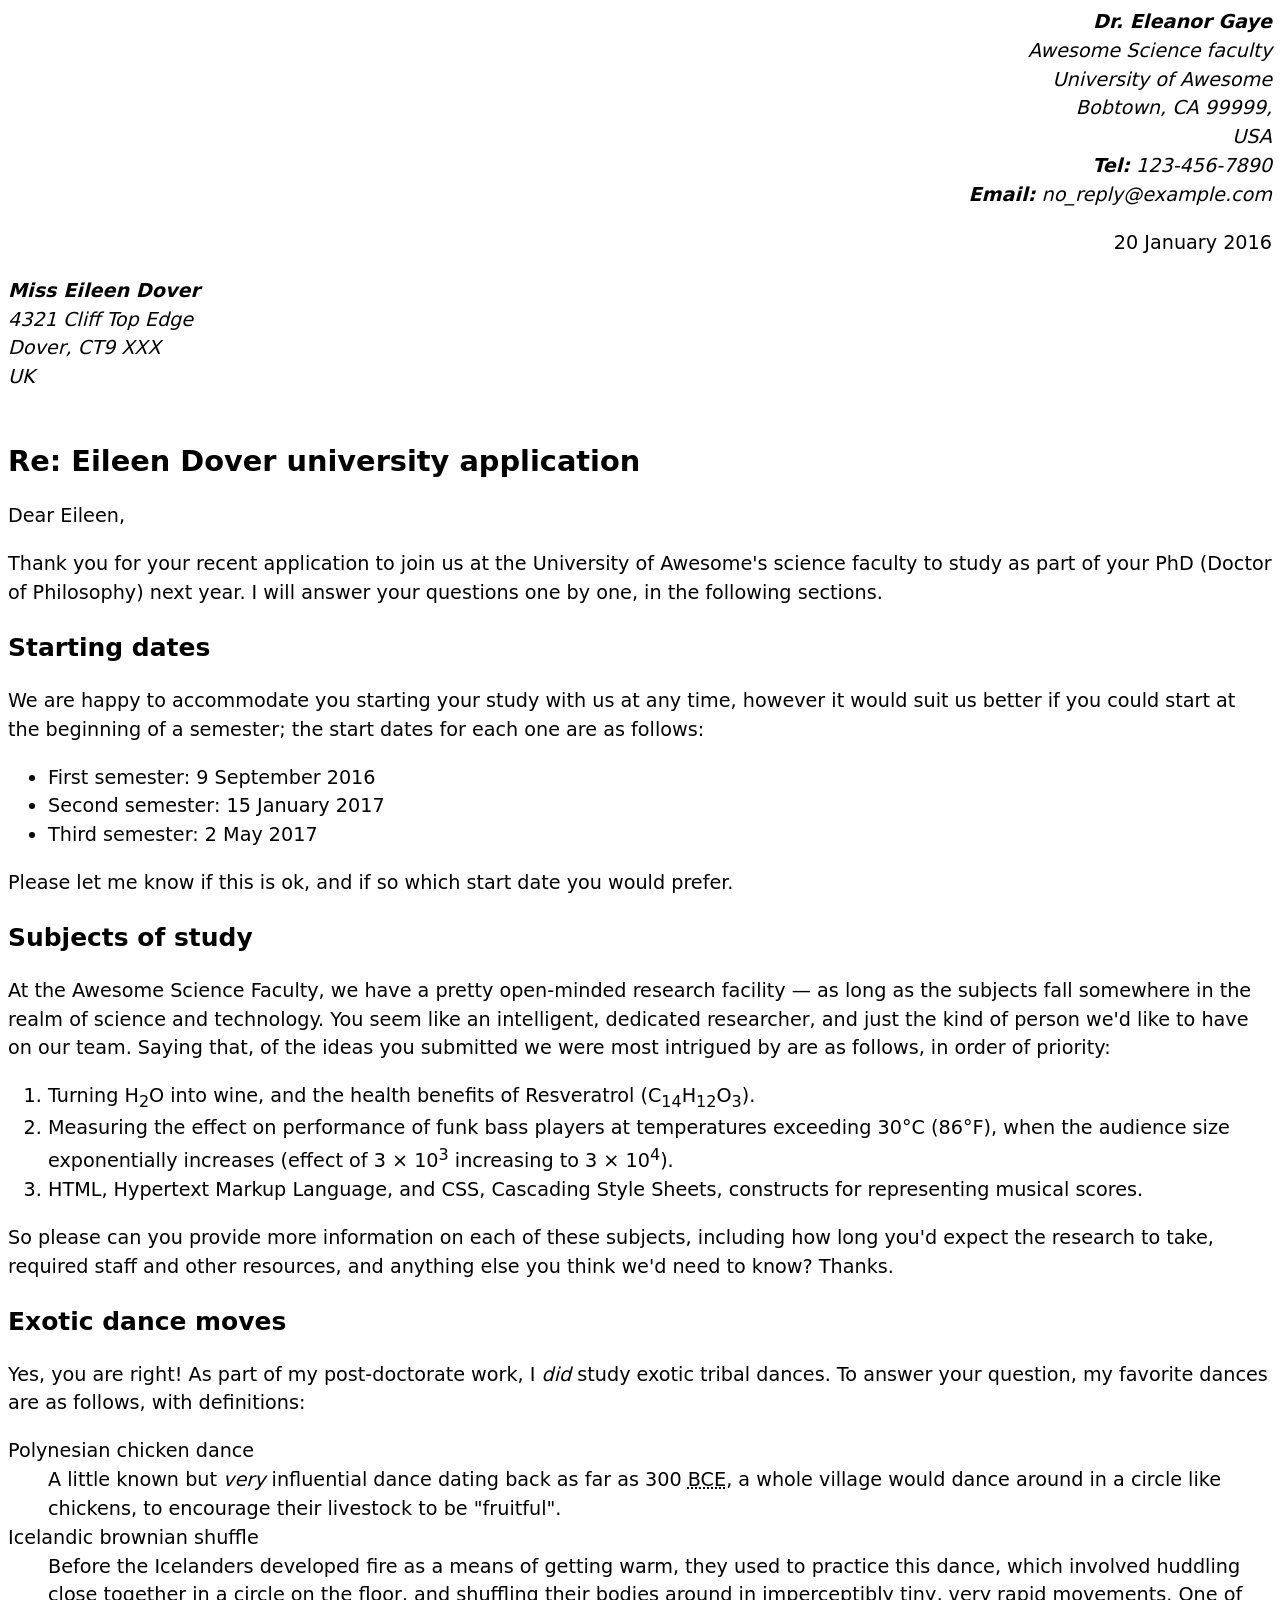
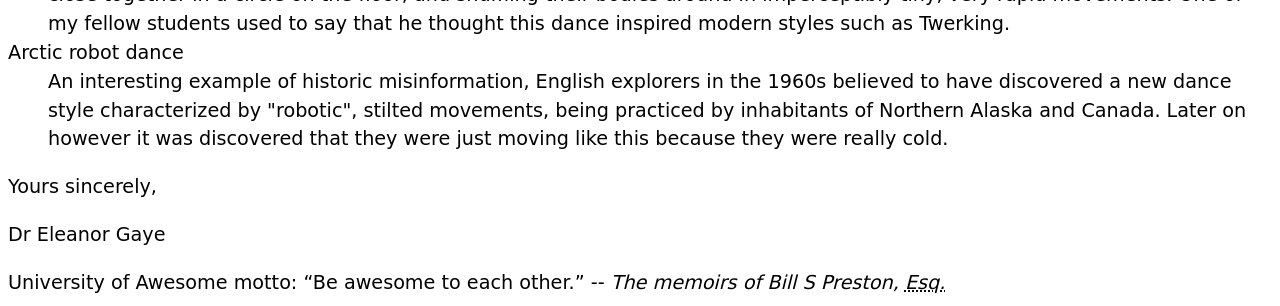
<file: lab1/index.html>
<!DOCTYPE html>
<head>
<Title>INFT1206- Home PAGE</Title>
<!-- Name: Nathan Oliver
 File: index.html
 Date 1/29/2026
 Description:Lab 1 Part 1 Markup Letter-->
    <style>
      body {
        font: 1.2em / 1.5 system-ui;
      }
      .sender-column {
        text-align: right;
      }
      h1 {
        font-size: 1.5em;
      }
      h2 {
        font-size: 1.3em;
      }
    </style>
</head>
<body>
<address class="sender-column">
 <strong>Dr. Eleanor Gaye</strong><br />
Awesome Science faculty<br />
University of Awesome<br />
Bobtown, CA 99999,<br />
USA<br />
<strong>Tel:</strong> 123-456-7890<br />
<strong>Email:</strong> no_reply@example.com<br />
</address>
<p class="sender-column"> 
<time datetime="2016-01-20">20 January 2016 </time>
</p>
<address>
 <strong>Miss Eileen Dover</strong><br />
4321 Cliff Top Edge<br />
Dover, CT9 XXX<br />
UK<br />
</address>
<br />
<h1>Re: Eileen Dover university application</h1>

<p>Dear Eileen,</p>

<p>Thank you for your recent application to join us at the University of
Awesome's science faculty to study as part of your
PhD (Doctor of Philosophy) next year. I will answer your
questions one by one, in the following sections.</p>

<h2>Starting dates</h2>

<p>We are happy to accommodate you starting your study with us at any time,
however it would suit us better if you could start at the beginning of a
semester; the start dates for each one are as follows:</p>
<ul>
<li>First semester:<time datetime="2016-09-09"> 9 September 2016</time></li>
<li>Second semester:<time datetime="2016-01-15"> 15 January 2017</time></li>
<li>Third semester:<time datetime="2016-05-02"> 2 May 2017</time></li>
</ul>

<p>Please let me know if this is ok, and if so which start date you would
prefer.</p>

<h2>Subjects of study</h2>

<p>At the Awesome Science Faculty, we have a pretty open-minded research
facility — as long as the subjects fall somewhere in the realm of science
and technology. You seem like an intelligent, dedicated researcher, and
just the kind of person we'd like to have on our team. Saying that, of the
ideas you submitted we were most intrigued by are as follows, in order of
priority:</p>

<ol> <li>Turning H<sub>2</sub>O into wine, and the health benefits of Resveratrol
(C<sub>14</sub>H<sub>12</sub>O<sub>3</sub>).</li>
<li>Measuring the effect on performance of funk bass players at temperatures
exceeding 30°C (86°F), when the audience size exponentially increases
(effect of 3 × 10<sup>3</sup> increasing to 3 × 10<sup>4</sup>).</li>
<li><abbr>HTML</abbr>, Hypertext Markup Language, and <abbr>CSS,</abbr>
Cascading Style Sheets, constructs for representing musical scores.</li>
</ol>

<p>So please can you provide more information on each of these subjects,
including how long you'd expect the research to take, required staff and
other resources, and anything else you think we'd need to know? Thanks.</p>

<h2>Exotic dance moves</h2>

<p>Yes, you are right! As part of my post-doctorate work, I
<em>did</em> study exotic tribal dances. To answer your question, my
favorite dances are as follows, with definitions:</p>
<dl>
<dt>Polynesian chicken dance</dt>
    <dd>A little known but <em>very</em> influential dance dating back as far as
    300 <abbr Title="Before Common Eggs">BCE</abbr>, a whole village would
    dance around in a circle like chickens, to encourage their livestock to
    be "fruitful".</dd>
<dt>Icelandic brownian shuffle</dt>
    <dd>Before the Icelanders developed fire as a means of getting warm, they
    used to practice this dance, which involved huddling close together in a
    circle on the floor, and shuffling their bodies around in imperceptibly
    tiny, very rapid movements. One of my fellow students used to say that
    he thought this dance inspired modern styles such as Twerking.</dd>
<dt>Arctic robot dance</dt>
    <dd>An interesting example of historic misinformation, English explorers in
    the 1960s believed to have discovered a new dance style characterized by
    "robotic", stilted movements, being practiced by inhabitants of Northern
    Alaska and Canada. Later on however it was discovered that they were
    just moving like this because they were really cold.</dd>
</dl>
<p>Yours sincerely,</p>

<p>Dr Eleanor Gaye</p>

University of Awesome motto: <q>Be awesome to each other.</q> --
<cite>The memoirs of Bill S Preston, <abbr title="Esquisite"> Esq.</abbr></cite>
</body>
</html>
</file>
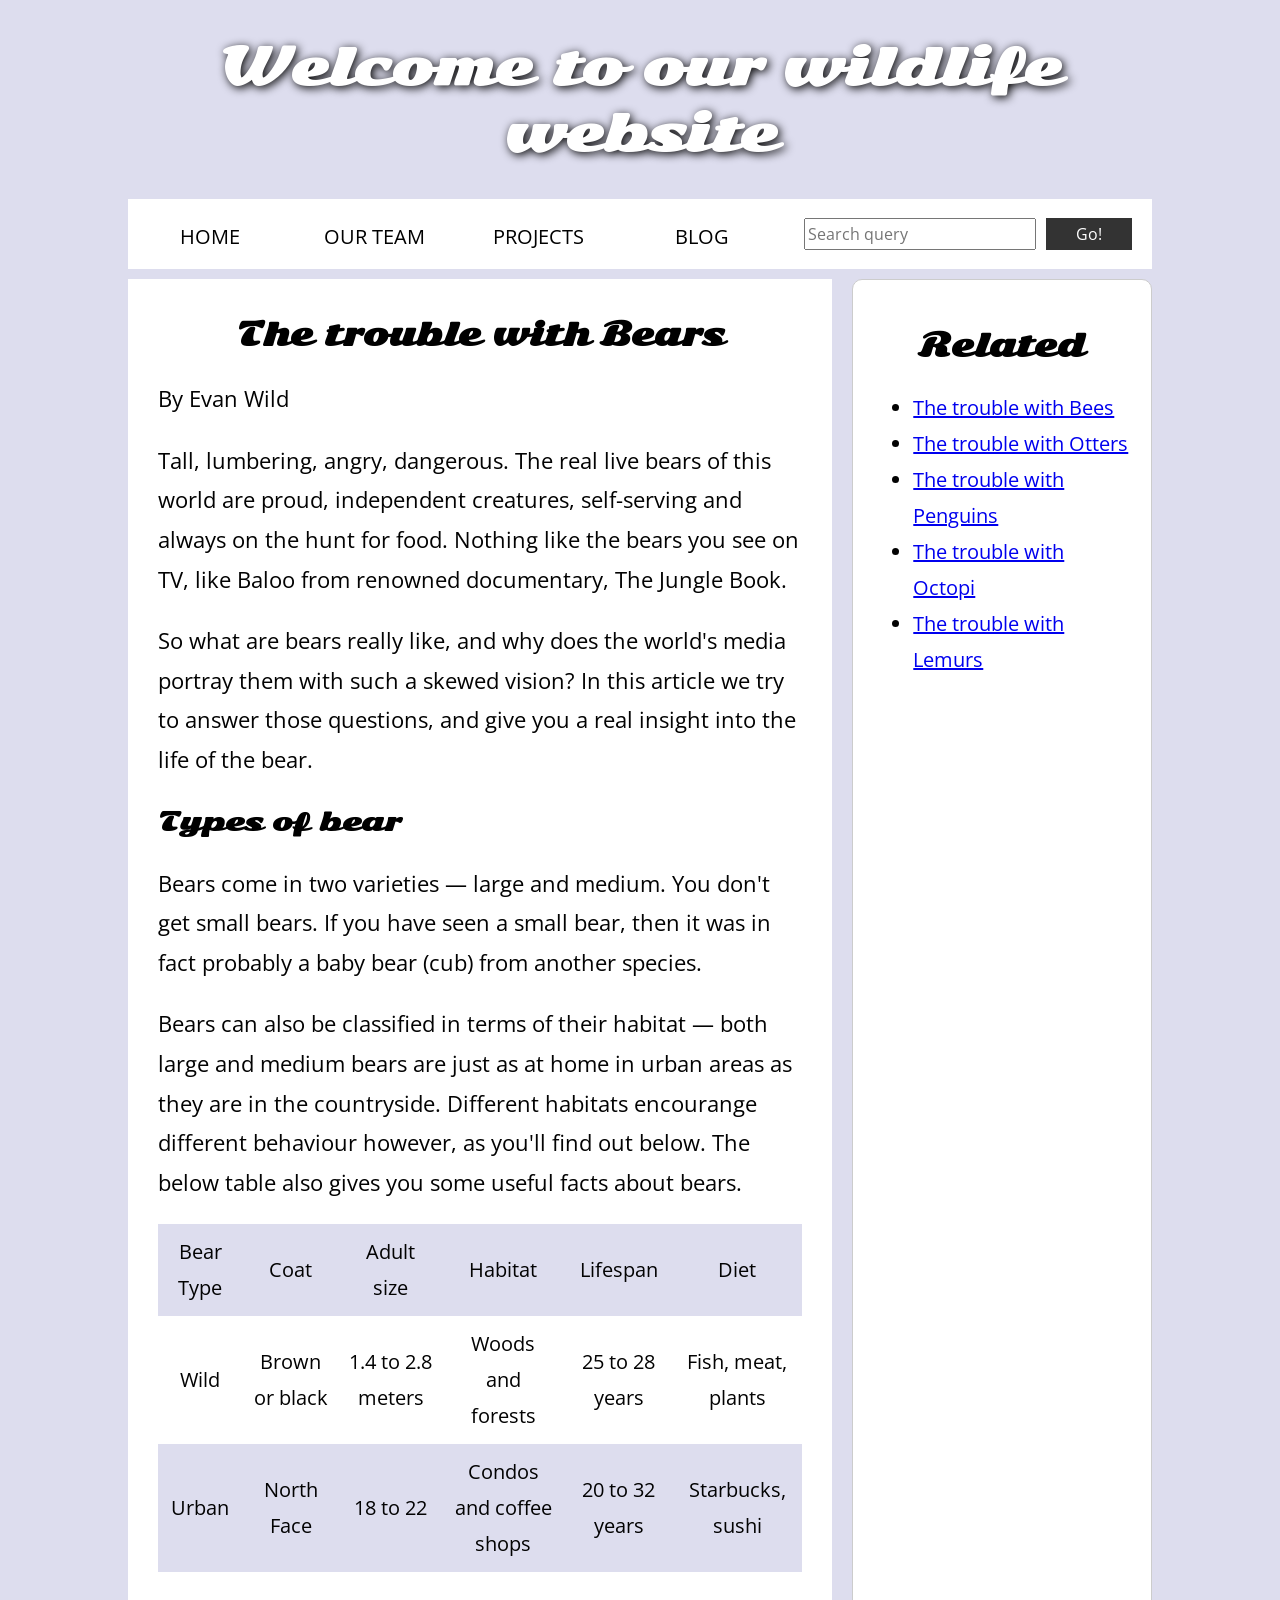
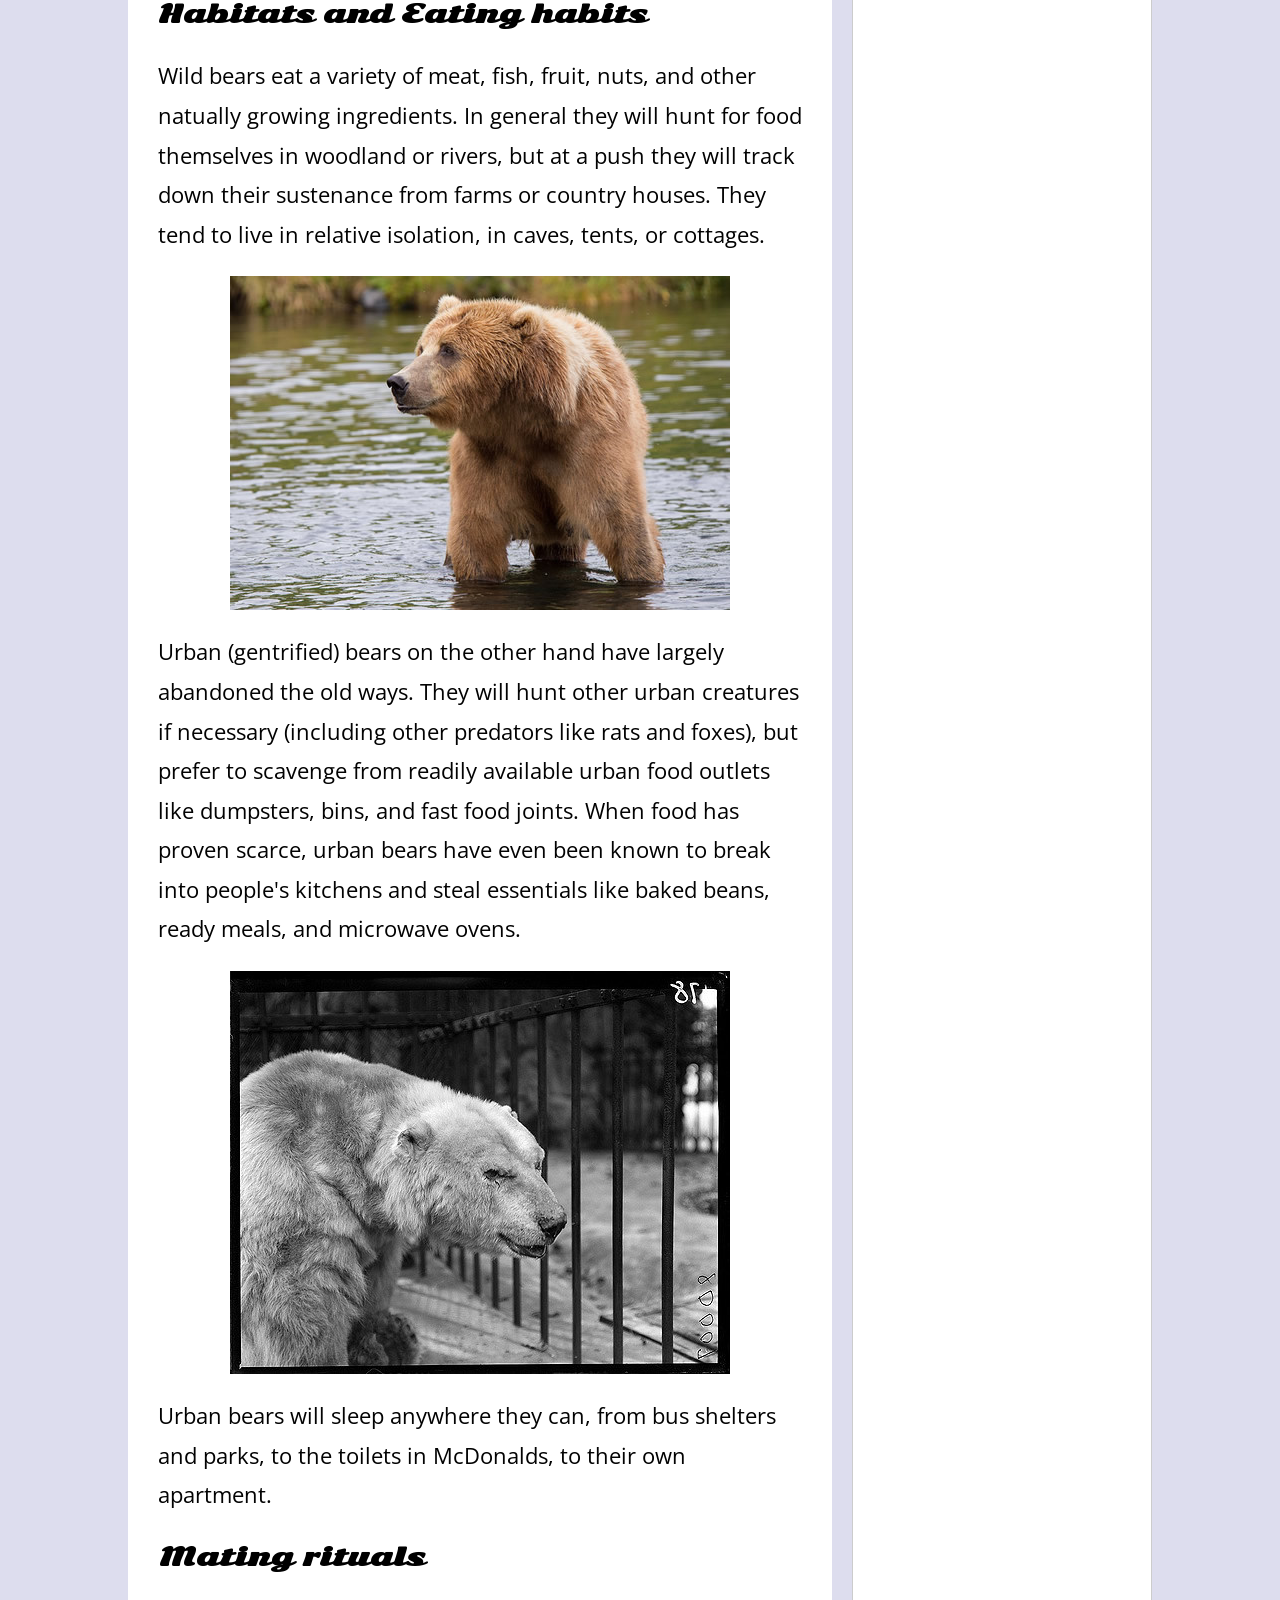
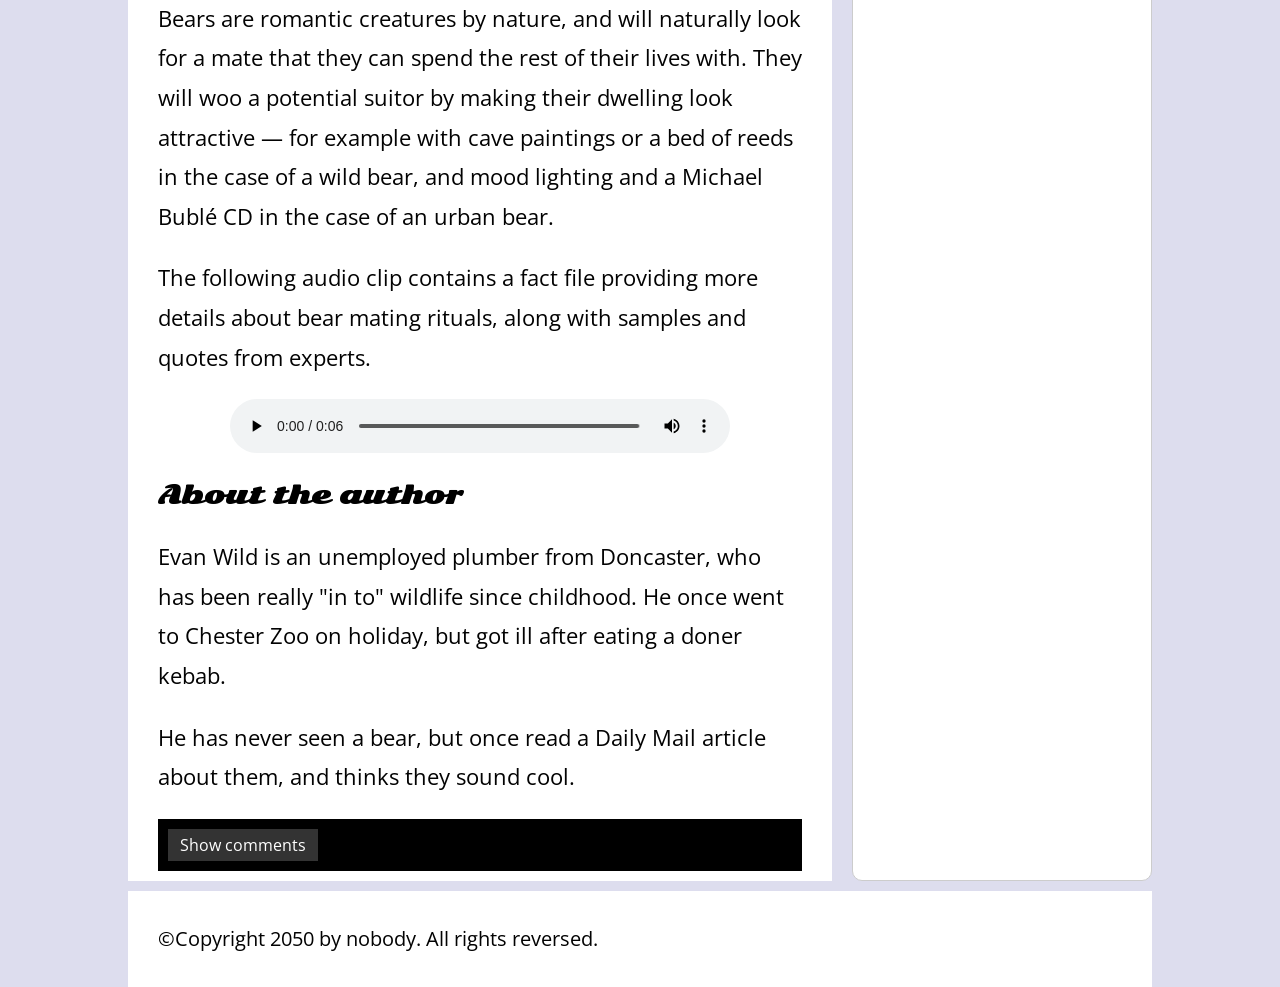
<file: lab5/index.html>
<!DOCTYPE html>
<html lang="en">
  <head>
    <meta charset="utf-8">
<!-- 
Name: Nathan Oliver
File: index.html
Date: April 2026
Description: Accessibility fixes
-->
    <title>Accessibility assessment</title>
    <link href="https://fonts.googleapis.com/css?family=Open+Sans+Condensed:300|Sonsie+One" rel="stylesheet" type="text/css">
    <link rel="stylesheet" href="style.css">

    <!-- the below three lines are a fix to get HTML5 semantic elements working in old versions of Internet Explorer-->
    <!--[if lt IE 9]>
      <script src="http://html5shiv.googlecode.com/svn/trunk/html5.js"></script>
    <![endif]-->
  </head>

  <body>
    <div class="header">
      <h1>Welcome to our wildlife website</h1>
    </div>

    <div class="nav">
      <ul>
        <li><a href="#">Home</a></li>
        <li><a href="#">Our team</a></li>
        <li><a href="#">Projects</a></li>
        <li><a href="#">Blog</a></li>
      </ul>

      <form class="search">
        <input type="search" name="q" placeholder="Search query">
        <input type="submit" value="Go!">
      </form>
    </div>

    <main>
      <article>
        <h2>The trouble with Bears</h2>
        <p class="author">By Evan Wild</p>
        <p>
        Tall, lumbering, angry, dangerous. The real live bears of this world are proud, independent creatures, self-serving and always on the hunt for food. Nothing like the bears you see on TV, like Baloo from renowned documentary, The Jungle Book.
        </p>
        <p>
        So what are bears really like, and why does the world's media portray them with such a skewed vision? In this article we try to answer those questions, and give you a real insight into the life of the bear.
        </p>
        <h3>Types of bear</h3>
        <p>
        Bears come in two varieties — large and medium. You don't get small bears. If you have seen a small bear, then it was in fact probably a baby bear (cub) from another species.
        </p>
        <p>
        Bears can also be classified in terms of their habitat — both large and medium bears are just as at home in urban areas as they are in the countryside. Different habitats encourange different behaviour however, as you'll find out below. The below table also gives you some useful facts about bears.
        </p>
        <table>
          <thead>
            <tr>
              <td>Bear Type</td>
              <td>Coat</td>
              <td>Adult size</td>
              <td>Habitat</td>
              <td>Lifespan</td>
              <td>Diet</td>
            </tr>
          </thead>
          <tbody>
            <tr>
              <td>Wild</td>
              <td>Brown or black</td>
              <td>1.4 to 2.8 meters</td>
              <td>Woods and forests</td>
              <td>25 to 28 years</td>
              <td>Fish, meat, plants</td>
            </tr>
            <tr>
              <td>Urban</td>
              <td>North Face</td>
              <td>18 to 22</td>
              <td>Condos and coffee shops</td>
              <td>20 to 32 years</td>
              <td>Starbucks, sushi</td>
            </tr>
          </tbody>
        </table>

        <h3>Habitats and Eating habits</h3>
        <p>
        Wild bears eat a variety of meat, fish, fruit, nuts, and other natually growing ingredients. In general they will hunt for food themselves in woodland or rivers, but at a push they will track down their sustenance from farms or country houses. They tend to live in relative isolation, in caves, tents, or cottages.
        </p>
        <img src="media/wild-bear.jpg">
        <p>
        Urban (gentrified) bears on the other hand have largely abandoned the old ways. They will hunt other urban creatures if necessary (including other predators like rats and foxes), but prefer to scavenge from readily available urban food outlets like dumpsters, bins, and fast food joints. When food has proven scarce, urban bears have even been known to break into people's kitchens and steal essentials like baked beans, ready meals, and microwave ovens.
        </p>

        <img src="media/urban-bear.jpg">
        <p>
        Urban bears will sleep anywhere they can, from bus shelters and parks, to the toilets in McDonalds, to their own apartment.
        </p>
        <h3>Mating rituals</h3>
        <p>
        Bears are romantic creatures by nature, and will naturally look for a mate that they can spend the rest of their lives with. They will woo a potential suitor by making their dwelling look attractive — for example with cave paintings or a bed of reeds in the case of a wild bear, and mood lighting and a Michael Bublé CD in the case of an urban bear.
        </p>
        <p>
        The following audio clip contains a fact file providing more details about bear mating rituals, along with samples and quotes from experts.
        </p>
        <audio controls>
          <source src="media/bear.mp3" type="audio/mp3">
          <source src="media/bear.ogg" type="audio/ogg">
          <p>It looks like your browser doesn't support HTML5 audio players.</p>
        </audio>

        <aside>

          <h3>About the author</h3>
        <p>
          Evan Wild is an unemployed plumber from Doncaster, who has been really "in to" wildlife since childhood. He once went to Chester Zoo on holiday, but got ill after eating a doner kebab.
        </p>
        <p>
          He has never seen a bear, but once read a Daily Mail article about them, and thinks they sound cool.
        </p>
        </aside>
        <section class="comments">
          <div class="show-hide">Show comments</div>

          <div class="comment-wrapper">

            <h2>Add comment</h2>

            <form class="comment-form">
              <div class="flex-pair">
                Your name:
                <input type="text" name="name" id="name" placeholder="Enter your name">
              </div>
              <div class="flex-pair">
                Your comment:
                <input type="text" name="comment" id="comment" placeholder="Enter your comment">
              </div>
              <div>
                <input type="submit" value="Submit comment">
              </div>
            </form>

            <h2>Comments</h2>

            <ul class="comment-container">

              <li>

                <p>Bob Fossil</p>

                <p>Oh I am so glad you taught me all about the big brown angry guys in the woods. With their sniffing little noses and their bad attitudes, they can sure be a menace — I was thinking of putting them all in a truck and driving them outta here. I run a zoo, you know.</p>

              </li>

            </ul>

          </div>
        </section>
      </article>

      <div class="secondary">
        <h2>Related</h2>

        <ul>
          <li><a href="#">The trouble with Bees</a></li>
          <li><a href="#">The trouble with Otters</a></li>
          <li><a href="#">The trouble with Penguins</a></li>
          <li><a href="#">The trouble with Octopi</a></li>
          <li><a href="#">The trouble with Lemurs</a></li>
        </ul>
      </div>
    </main>

    <footer>
      <p>©Copyright 2050 by nobody. All rights reversed.</p>
    </footer>

    <script src="main.js"></script>

  </body>
</html>
</file>
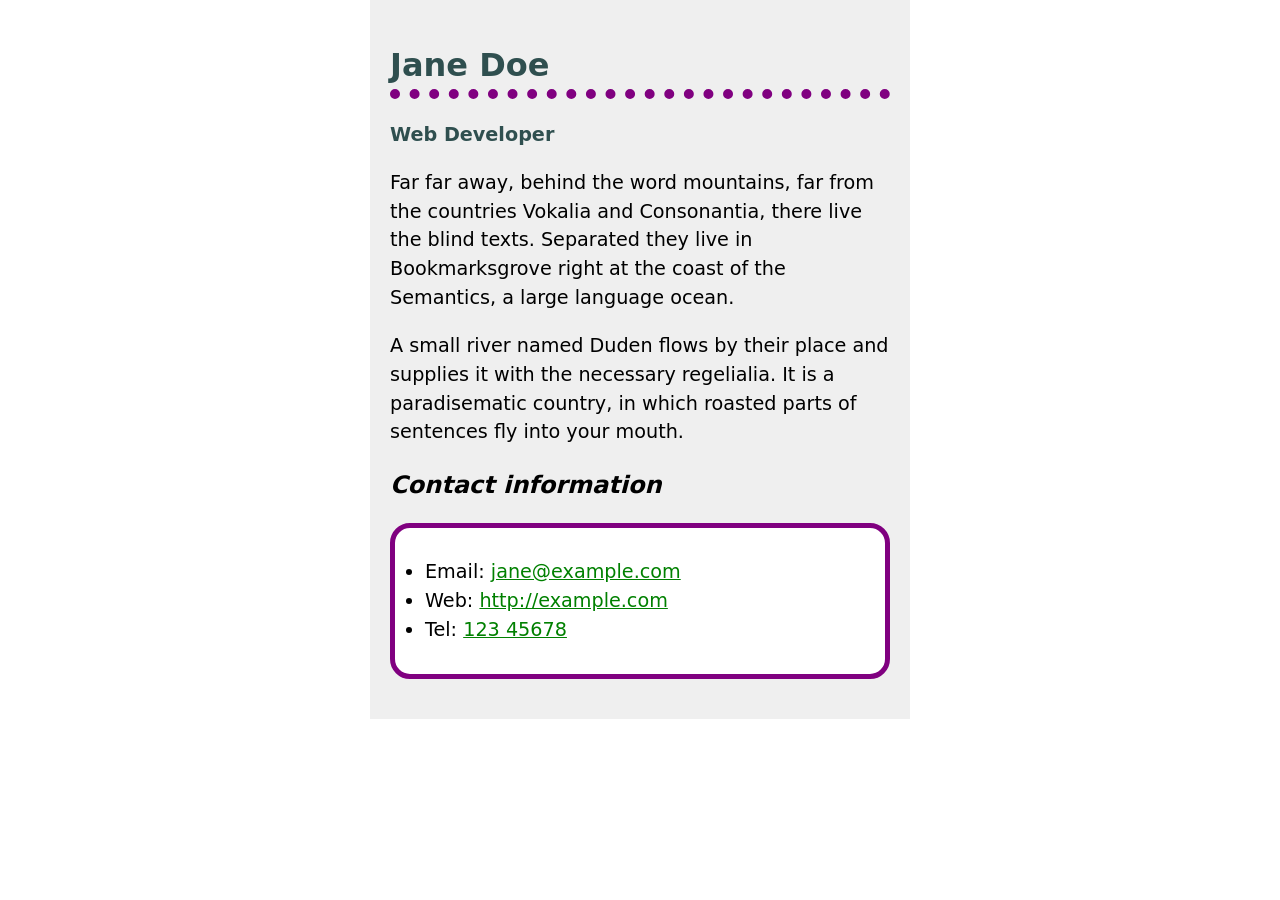
<file: lab3/part1/index.html>
<!DOCTYPE html>
<html>
<head>
  <meta charset="UTF-8">
  <title>Jane Doe</title>
  <link rel="stylesheet" href="style.css">
</head>
<!-- Name: Nathan Oliver
 File: index.html
 Date 2/27/2026
 Description:Styling a biography-->
<body>
<h1>Jane Doe</h1>
<div class="job-title">Web Developer</div>
<p>
  Far far away, behind the word mountains, far from the countries Vokalia and
  Consonantia, there live the blind texts. Separated they live in Bookmarksgrove
  right at the coast of the Semantics, a large language ocean.
</p>

<p>
  A small river named Duden flows by their place and supplies it with the
  necessary regelialia. It is a paradisematic country, in which roasted parts of
  sentences fly into your mouth.
</p>

<h2>Contact information</h2>
<ul>
  <li>Email: <a href="mailto:jane@example.com">jane@example.com</a></li>
  <li>Web: <a href="http://example.com">http://example.com</a></li>
  <li>Tel: <a href="tel:12345678">123 45678</a></li>
</ul>
</file>
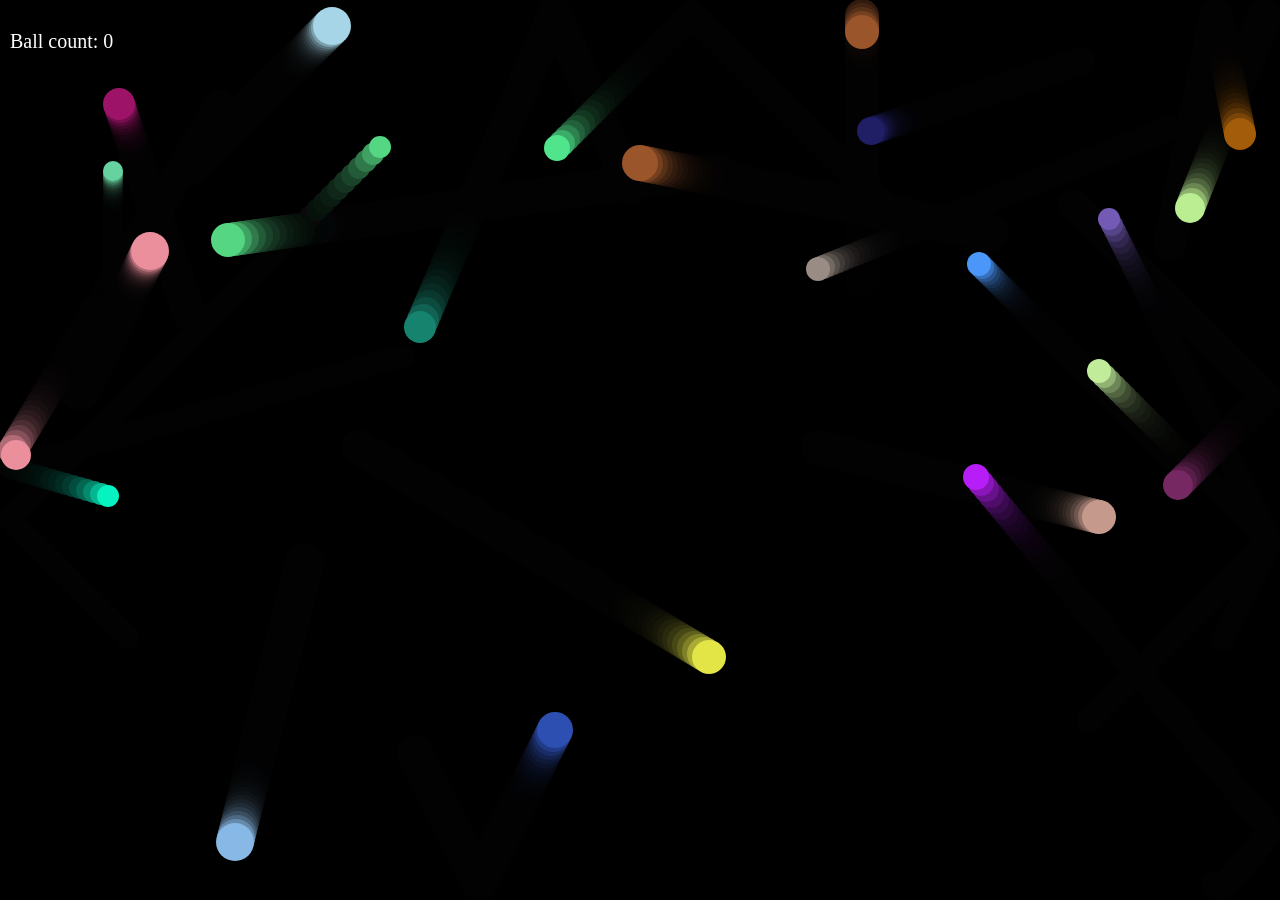
<file: lab4/part3/index.html>
<!DOCTYPE html>
<html lang="en">
<head>
  <meta charset="UTF-8">
  <title>Bouncing Balls</title>
  <style>
    html, body {
      margin: 0;
      overflow: hidden;
    }
    p {
      position: absolute;
      top: 10px;
      left: 10px;
      color: white;
      font-size: 20px;
    }
  </style>
</head>
<body>

<p>Ball count: 0</p>
<canvas></canvas>

<script src="someodd.js"></script>
</body>
</html>
</file>
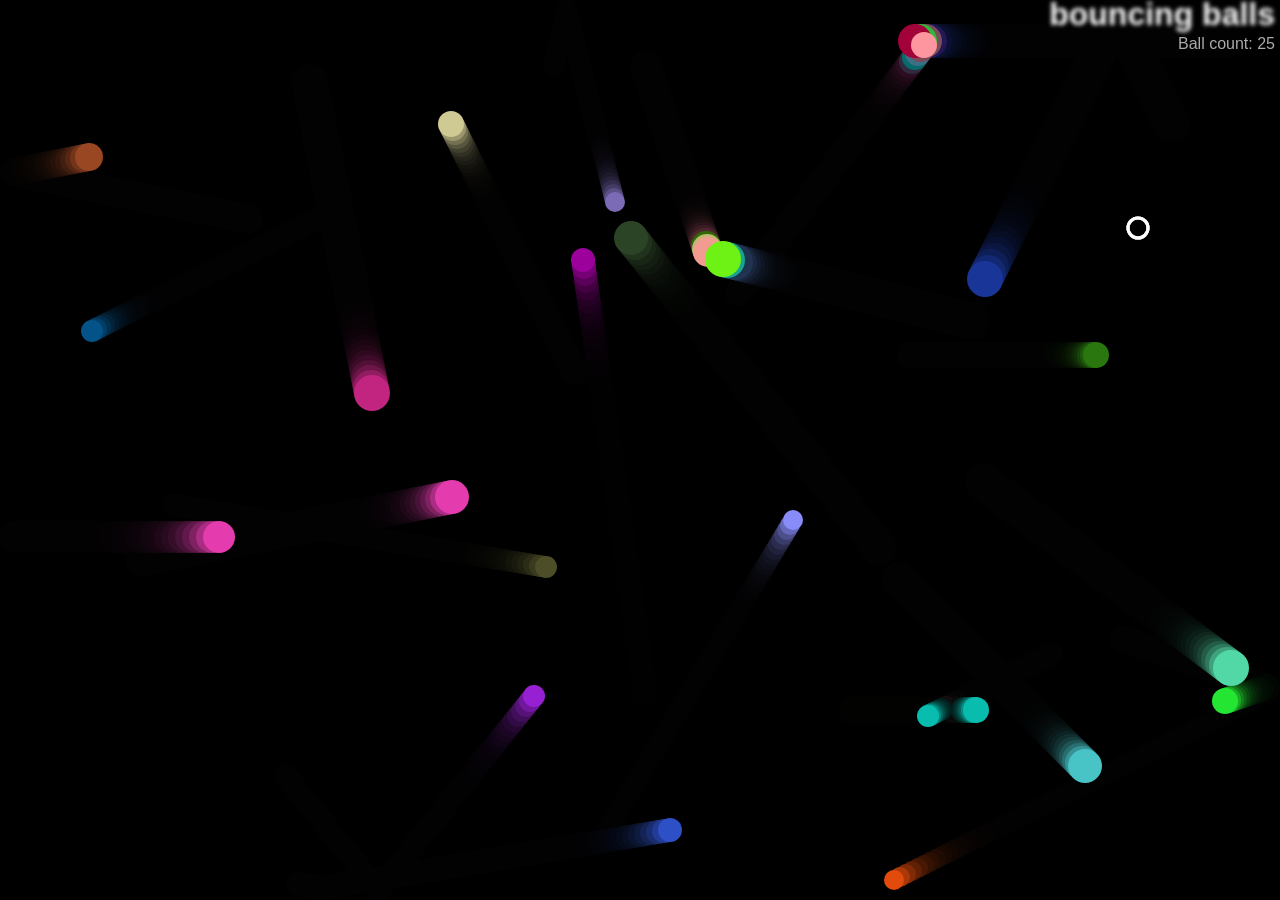
<file: lab4/part4/index.html>
<!DOCTYPE html>
<html lang="en-US">
  <head>
    <meta charset="utf-8">
    <meta name="viewport" content="width=device-width">
    <title>Bouncing balls</title>
    <link rel="stylesheet" href="style.css">
  </head>

  <body>
    <h1>bouncing balls</h1>
    <p>Ball count: 0</p>
    <canvas></canvas>

<script src="someodd.js"></script>
</body>
</html>
</file>
<file: lab5/style.css>
/* || General setup */

html, body {
  margin: 0;
  padding: 0;
}

html {
  font-size: 10px;
  background-color: #dde;
}

body {
  width: 80%;
  min-width: 1024px;
  margin: 0 auto;
}

/* || typography */

font[size="7"], font[size="6"], font[size="5"] {
  font-family: 'Sonsie One', cursive;
  color: #000000;
}

p, input, li, table, label {
  font-family: 'Open Sans Condensed', sans-serif;
  color: #020202;
}

h1 {
  font-size: 5rem;
  text-align: center;
  font-family: 'Sonsie One', cursive;
  color: rgb(255, 255, 255);
  text-shadow: 2px 2px 10px black;
}

h2 {
  font-size: 3rem;
  text-align: center;
}

h3 {
  font-size: 2.5rem;
}
h2, h3 {
  font-family: 'Sonsie One', cursive;
  color: #000000;
}


p, li, table {
  font-size: 2rem;
  line-height: 1.8;
}

article h2 {
  text-align: center;
  font-size: 3rem;
}

/* || header layout */

header, nav, article, footer, aside {
  background-color: #ffffff;
  color: #000000;
}

article, footer, .secondary {
  padding: 10px 30px;
}

article {
  font-family: 'Open Sans Condensed', sans-serif;
}

article {
  margin-right: 10px;
}

div[class="nav"] {
  height: 50px;
  background-color: #ffffff;
  display: flex;
  padding: 1% 0;
  margin-bottom: 10px;
}

div[class="nav"] ul {
  padding: 0;
  list-style-type: none;
  flex: 2;
  display: flex;
}

div[class="nav"] li {
  display: inline;
  text-align: center;
  flex: 1;
}

div[class="nav"] a {
  display: inline-block;
  font-size: 2rem;
  text-transform: uppercase;
  text-decoration: none;
  color: black;
}

div[class="nav"] .search {
  flex: 1;
  display: flex;
  align-items: center;
  height: 100%;
  padding: 0 2em;
}

.search input {
  font-size: 1.6rem;
  height: 32px;
}

.search input[type="search"] {
  flex: 3;
}

.search input[type="submit"] {
  flex: 1;
  margin-left: 1rem;
  background: #333;
  border: 0;
  color: white;
}

/* || main layout */

main {
  display: flex;
}

article {
  flex: 5;
}

.secondary {
  flex: 2;
  background-color: #ffffff;
  padding: 20px;
  margin-left: 10px;
  border-radius: 10px;
  border: 1px solid #ccc;
}
.secondary h2 {
  text-align: center;
}
article p {
  font-size: 2.2rem;
  line-height: 1.8;
}
footer {
  margin-top: 10px;
}

/* Table styling */

table {
  width: 100%;
  background-color: #dde;
  border-collapse: collapse;
}

th, td {
  padding: 10px;
}

td {
  text-align: center;
}

th[scope="col"] {
  border-bottom: 1px solid black;
}

tbody tr:nth-child(odd) {
  background-color: rgb(255, 255, 255);
}

/* styling content images and audio */

img, audio {
  display: block;
  margin: 0 auto;
}

audio {
  width: 500px;
}

/* Comments styling */

.comments {
  background-color: rgb(0, 0, 0);
  padding: 10px;
}

.show-hide {
  cursor: pointer;
}

.comments font[size="6"] {
  font-size: 2rem;
}

.comments font[size="6"]:nth-of-type(2) {
  margin-bottom: 0;
}

.comment-form {
  margin-bottom: 3rem;
}

.comment-form .flex-pair {
  display: flex;
  padding: 0 3rem 1rem;
}

.comment-form label {
  align-self: center;
  flex: 2;
  text-align: right;
}

.comment-form input {
  margin-left: 1rem;
  flex: 6;
}

.show-hide {
  text-align: center;
  width: 150px;
}

.comment-form input, .comment-form label, .show-hide {
  font-size: 1.6rem;
  line-height: 32px;
}

.comment-form input[type="submit"], .show-hide {
  background: #333;
  border: 0;
  color: white;
}

.comment-form input[type="submit"] {
  width: 30%;
  display: block;
  margin: 0 auto;
}

.comment-container {
  margin-top: 0;
}

.comment-container li {
  list-style-type: none;
  display: flex;
}

.comment-container li p:nth-child(1) {
  flex: 1;
  font-weight: bold;
}

.comment-container li p:nth-child(2) {
  flex: 5;
}
</file>
<file: lab3/part1/style.css>
html {
  background-color: white;
}

body {
  font: 1.2em / 1.5 system-ui;
  padding: 20px;
  width: 500px;
  background-color: #efefef;
  margin: 0 auto;
}

h1 {
  color: darkslategray;
  border-bottom: 10px dotted purple;
  font-size: 2rem;
}

h2 {
  font-style: italic;
  font-size: 1.5rem;
}

.job-title {
  color: darkslategray;
  font-weight: bold;
}

ul {
  background-color: white;
  border: 5px solid purple;
  padding: 30px;
  border-radius: 20px;
}

a {
  color: green;
}

a:hover,
a:focus {
  color: darkgreen;
  text-decoration: none;
}
</file>
<file: lab4/part4/style.css>
html, body {
  margin: 0;
  padding: 0;
}

html {
  font-family: 'Helvetica Neue', Helvetica, Arial, sans-serif;
  height: 100%;
}

body {
  overflow: hidden;
  height: inherit;
  background-color: black;
}

h1 {
  font-size: 2rem;
  position: absolute;
  top: -4px;
  right: 5px;
  margin: 0;
  color: transparent;
  text-shadow: 0 0 4px white;
}

p {
  position: absolute;
  top: 35px;
  right: 5px;
  margin: 0;
  color: #aaa;
}

canvas {
  display: block;
}
</file>
